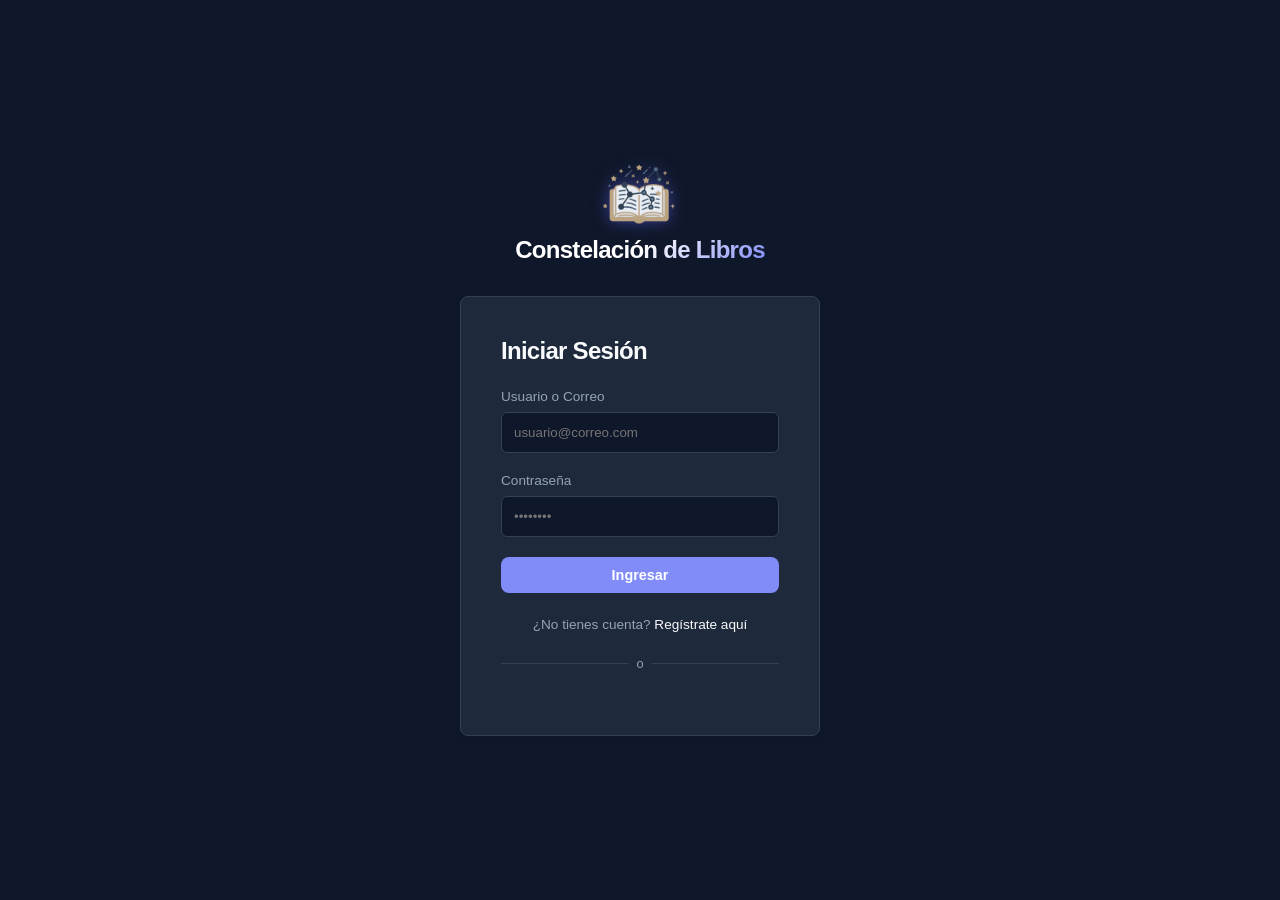
<file: index.html>
<!DOCTYPE html>
<html lang="es">
<head>
    <meta charset="UTF-8">
    <meta http-equiv="refresh" content="0; url=login.html">
    <title>Constelación de Libros - Redirigiendo...</title>
    <script>
        window.location.href = "login.html";
    </script>
</head>
<body>
    <p>Redireccionando a la página de <a href="login.html">Iniciar Sesión</a>...</p>
</body>
</html>
</file>
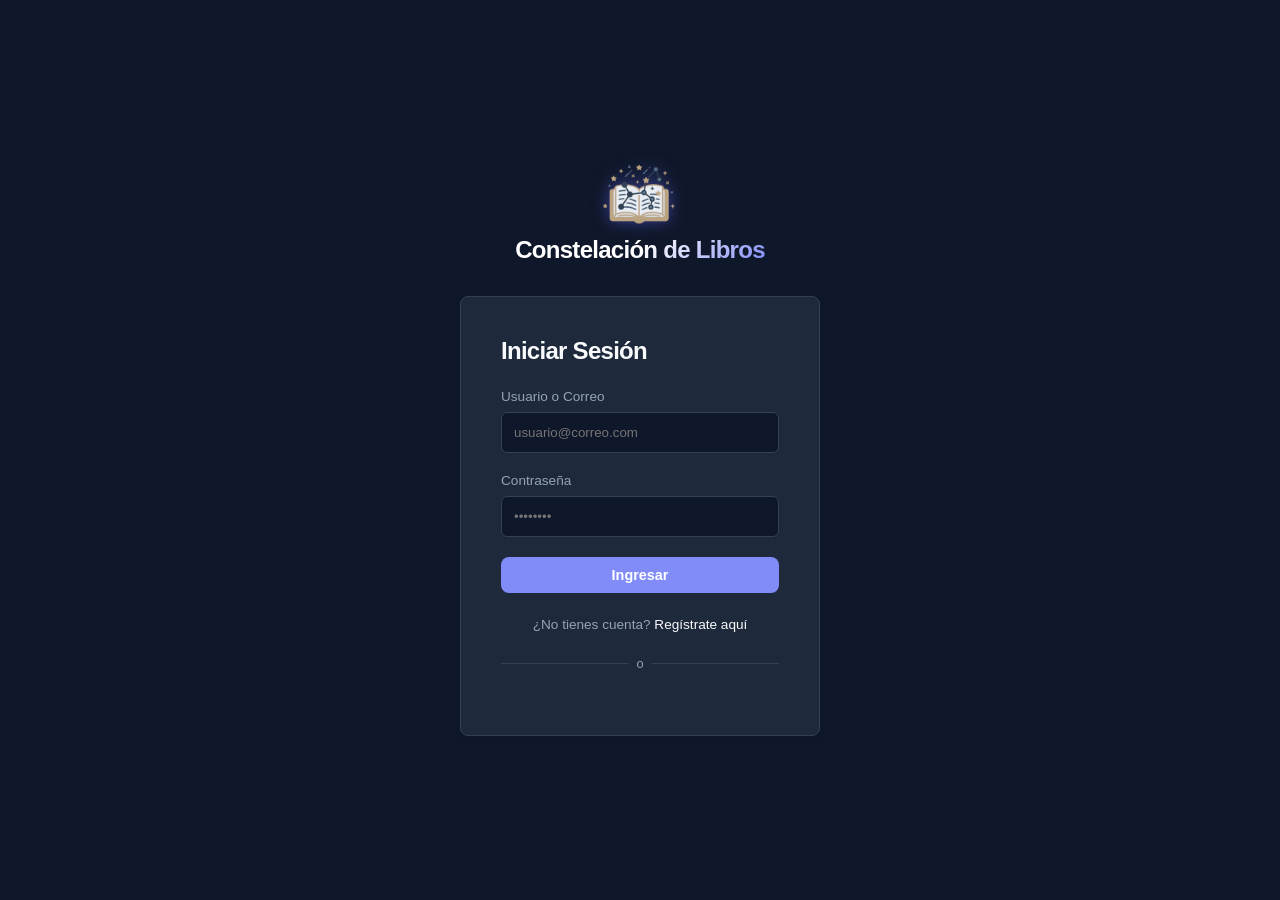
<file: biblioteca.html>
<!DOCTYPE html>
<html lang="es">

<head>
	<meta charset="UTF-8">
	<meta name="viewport" content="width=device-width, initial-scale=1.0">
	<title>Constelación de Libros</title>
	<link rel="stylesheet" href="css/style.css">
	<link rel="stylesheet"
		href="https://fonts.googleapis.com/css2?family=Material+Symbols+Outlined:opsz,wght,FILL,GRAD@24,300,0,0" />
</head>

<body>

	<!-- Barra de navegacion superior -->
	<header class="navbar">
		<div class="nav-left">
			<button id="menu-toggle" class="icon-btn">
				<span class="material-symbols-outlined">menu</span>
			</button>
			<div class="logo">
				<img src="assets/logo.png" alt="Logo Constelación" class="logo-img">
				Constelación de libros
			</div>
		</div>

		<div class="nav-right">
			<button id="upload-btn" class="btn-primary">
				<span class="material-symbols-outlined">upload_file</span>
				<span class="text-desktop">Subir Libro</span>
			</button>
			<button id="logout-btn" class="btn-secondary">
				<span class="material-symbols-outlined">logout</span>
				<span class="text-desktop">Salir</span>
			</button>
		</div>
	</header>

	<!-- Menu lateral de categorías -->
	<aside id="sidebar" class="sidebar">
		<div class="sidebar-header">
			<h3>Géneros</h3>
			<button id="close-sidebar" class="icon-btn">
				<span class="material-symbols-outlined">close</span>
			</button>
		</div>
		<ul class="genre-list">
			<li><a href="#" class="genre-item active" data-genre="todos">✨ Todos los libros</a></li>
			<li><a href="#" class="genre-item" data-genre="Ficción">🚀 Ficción</a></li>
			<li><a href="#" class="genre-item" data-genre="Fantasía">🔮 Fantasía</a></li>
			<li><a href="#" class="genre-item" data-genre="Ciencia Ficción">🌌 Ciencia Ficción</a></li>
			<li><a href="#" class="genre-item" data-genre="Misterio">🕵️‍♂️ Misterio</a></li>
			<li><a href="#" class="genre-item" data-genre="No Ficción">📖 No Ficción</a></li>
		</ul>
	</aside>

	<!-- Fondo de superposición (Overlay) -->
	<div id="overlay" class="overlay"></div>

	<main class="main-content">
		<h2 id="section-title">Mi Biblioteca Personal</h2>

		<div class="library-tabs">
			<button class="tab-btn active" data-tab="todos">
				<span class="material-symbols-outlined">grid_view</span>
				Todos los Archivos
			</button>
			<button class="tab-btn" data-tab="libros">
				<span class="material-symbols-outlined">book</span>
				Mis Libros
			</button>
			<button class="tab-btn" data-tab="documentos">
				<span class="material-symbols-outlined">description</span>
				Mis Documentos
			</button>
			<button class="tab-btn" data-tab="descubrir">
				<span class="material-symbols-outlined">language</span>
				Descubrir Gutenberg
			</button>
			<button class="tab-btn" data-tab="logros">
				<span class="material-symbols-outlined">emoji_events</span>
				Logros y Metas
			</button>
		</div>

		<!-- Cuadrícula de libros y documentos -->
		<section id="books-grid" class="books-grid"></section>

		<!-- Buscador de Gutenberg -->
		<div id="discover-area" class="discover-area" style="display: none;">
			<div class="search-bar-container">
				<input type="text" id="search-input" placeholder="Buscar libros por título o autor en Gutenberg...">
				<button id="search-btn" class="btn-primary">
					<span class="material-symbols-outlined">search</span>
					Buscar
				</button>
			</div>
			<h3 id="discover-title"
				style="font-size: 1.2rem; font-weight: 600; color: var(--text-main); margin-top: 0.5rem;">Libros
				Populares</h3>
			<div id="discover-results" class="books-grid"></div>
		</div>

		<!-- Panel de metas y logros -->
		<div id="logros-area" class="logros-area" style="display: none;">
			<div class="meta-container card-panel">
				<div class="meta-header">
					<h3>🏆 Meta Literaria de Lectura</h3>
					<p class="meta-subtitle">Establece cuántos libros o documentos planeas completar este año.</p>
				</div>
				<div class="meta-body">
					<div class="meta-stats">
						<div class="stat-card">
							<span class="stat-num" id="meta-objetivo">0</span>
							<span class="stat-lbl">Objetivo de Libros</span>
						</div>
						<div class="stat-card">
							<span class="stat-num" id="meta-completados">0</span>
							<span class="stat-lbl">Completados</span>
						</div>
						<div class="stat-card">
							<span class="stat-num" id="meta-porcentaje">0%</span>
							<span class="stat-lbl">Progreso</span>
						</div>
					</div>
					<div class="progress-bar-container">
						<div class="progress-bar-fill" id="meta-progress-fill" style="width: 0%;"></div>
					</div>
					<div class="meta-form-container">
						<input type="number" id="meta-input" min="1" placeholder="Ej: 5" style="width: 100px;">
						<button id="meta-btn" class="btn-primary">
							Establecer Meta
						</button>
					</div>
				</div>
			</div>

			<div class="logros-section">
				<h3 class="section-subtitle">🌟 Insignias y Logros</h3>
				<div id="logros-grid" class="logros-grid"></div>
			</div>
		</div>
	</main>

	<!-- Modal para subir archivos -->
	<div id="upload-modal" class="modal">
		<div class="modal-header">
			<h3>Subir Archivo</h3>
			<button id="close-modal" class="icon-btn">
				<span class="material-symbols-outlined">close</span>
			</button>
		</div>
		<form id="upload-form">
			<div class="form-group">
				<label for="upload-tipo">Tipo</label>
				<select id="upload-tipo" required>
					<option value="libro">Libro</option>
					<option value="documento">Documento</option>
				</select>
			</div>
			<div class="form-group">
				<label for="upload-titulo">Título*</label>
				<input type="text" id="upload-titulo" required placeholder="Ej: Las Crónicas de Narnia">
			</div>

			<div id="group-libro">
				<div class="form-group">
					<label for="upload-autor">Autor</label>
					<input type="text" id="upload-autor" placeholder="Ej: C.S. Lewis">
				</div>
				<div class="form-group">
					<label for="upload-genero">Género</label>
					<input type="text" id="upload-genero" placeholder="Ej: Fantasía">
				</div>
			</div>

			<div id="group-documento" style="display: none;">
				<div class="form-group">
					<label for="upload-materia">Materia</label>
					<input type="text" id="upload-materia" placeholder="Ej: Tecnologías Web">
				</div>
				<div class="form-group">
					<label for="upload-tipo-doc">Tipo de Documento</label>
					<select id="upload-tipo-doc">
						<option value="OTRO">Otro</option>
						<option value="DIAPOSITIVAS">Diapositivas</option>
						<option value="TAREA">Tarea</option>
						<option value="NOTAS">Notas</option>
					</select>
				</div>
			</div>

			<div class="form-group">
				<label for="upload-archivo">Archivo (PDF, EPUB)*</label>
				<input type="file" id="upload-archivo" accept=".pdf,.epub" required>
			</div>
			<div class="form-group">
				<label for="upload-portada">Portada (Imagen)</label>
				<input type="file" id="upload-portada" accept="image/*">
			</div>
			<div class="modal-footer">
				<button type="button" id="btn-cancelar-upload" class="btn-secondary">Cancelar</button>
				<button type="submit" class="btn-primary">Subir Archivo</button>
			</div>
		</form>
	</div>

	<!-- Modal para editar metadatos -->
	<div id="edit-modal" class="modal">
		<div class="modal-header">
			<h3>Editar Metadatos</h3>
			<button id="close-edit-modal" class="icon-btn">
				<span class="material-symbols-outlined">close</span>
			</button>
		</div>
		<form id="edit-form">
			<input type="hidden" id="edit-id">
			<input type="hidden" id="edit-tipo">
			<input type="hidden" id="edit-progreso-id">
			<div class="form-group">
				<label for="edit-estado">Estado de Lectura</label>
				<select id="edit-estado">
					<option value="WANT_TO_READ">✨ Quiero leer</option>
					<option value="READING">📖 Leyendo</option>
					<option value="COMPLETED">✅ Leído</option>
				</select>
			</div>
			<div class="form-group">
				<label for="edit-titulo">Título*</label>
				<input type="text" id="edit-titulo" required placeholder="Ej: Las Crónicas de Narnia">
			</div>

			<div id="edit-group-libro">
				<div class="form-group">
					<label for="edit-autor">Autor</label>
					<input type="text" id="edit-autor" placeholder="Ej: C.S. Lewis">
				</div>
				<div class="form-group">
					<label for="edit-genero">Género</label>
					<input type="text" id="edit-genero" placeholder="Ej: Fantasía">
				</div>
			</div>

			<div id="edit-group-documento" style="display: none;">
				<div class="form-group">
					<label for="edit-materia">Materia</label>
					<input type="text" id="edit-materia" placeholder="Ej: Tecnologías Web">
				</div>
				<div class="form-group">
					<label for="edit-tipo-doc">Tipo de Documento</label>
					<select id="edit-tipo-doc">
						<option value="OTRO">Otro</option>
						<option value="DIAPOSITIVAS">Diapositivas</option>
						<option value="TAREA">Tarea</option>
						<option value="NOTAS">Notas</option>
					</select>
				</div>
			</div>

			<div class="modal-footer">
				<button type="button" id="btn-cancelar-edit" class="btn-secondary">Cancelar</button>
				<button type="submit" class="btn-primary">Guardar Cambios</button>
			</div>
		</form>
	</div>

	<!-- Modal de confirmación de acciones -->
	<div id="confirm-modal" class="modal">
		<div class="modal-header">
			<h3 id="confirm-title">Confirmación</h3>
			<button id="close-confirm-modal" class="icon-btn">
				<span class="material-symbols-outlined">close</span>
			</button>
		</div>
		<div style="margin-bottom: 1.5rem;">
			<p id="confirm-message" style="color: var(--text-muted); line-height: 1.5; font-size: 0.95rem;"></p>
		</div>
		<div class="modal-footer" style="margin-top: 0;">
			<button type="button" id="btn-confirm-no" class="btn-secondary">Cancelar</button>
			<button type="button" id="btn-confirm-yes" class="btn-primary"
				style="background-color: #ef4444; border: none;">Confirmar</button>
		</div>
	</div>

	<!-- Contenedor para notificaciones Toast -->
	<div id="toast-container" class="toast-container"></div>

	<script src="js/api.js"></script>
	<script src="js/biblioteca.js"></script>
</body>

</html>
</file>
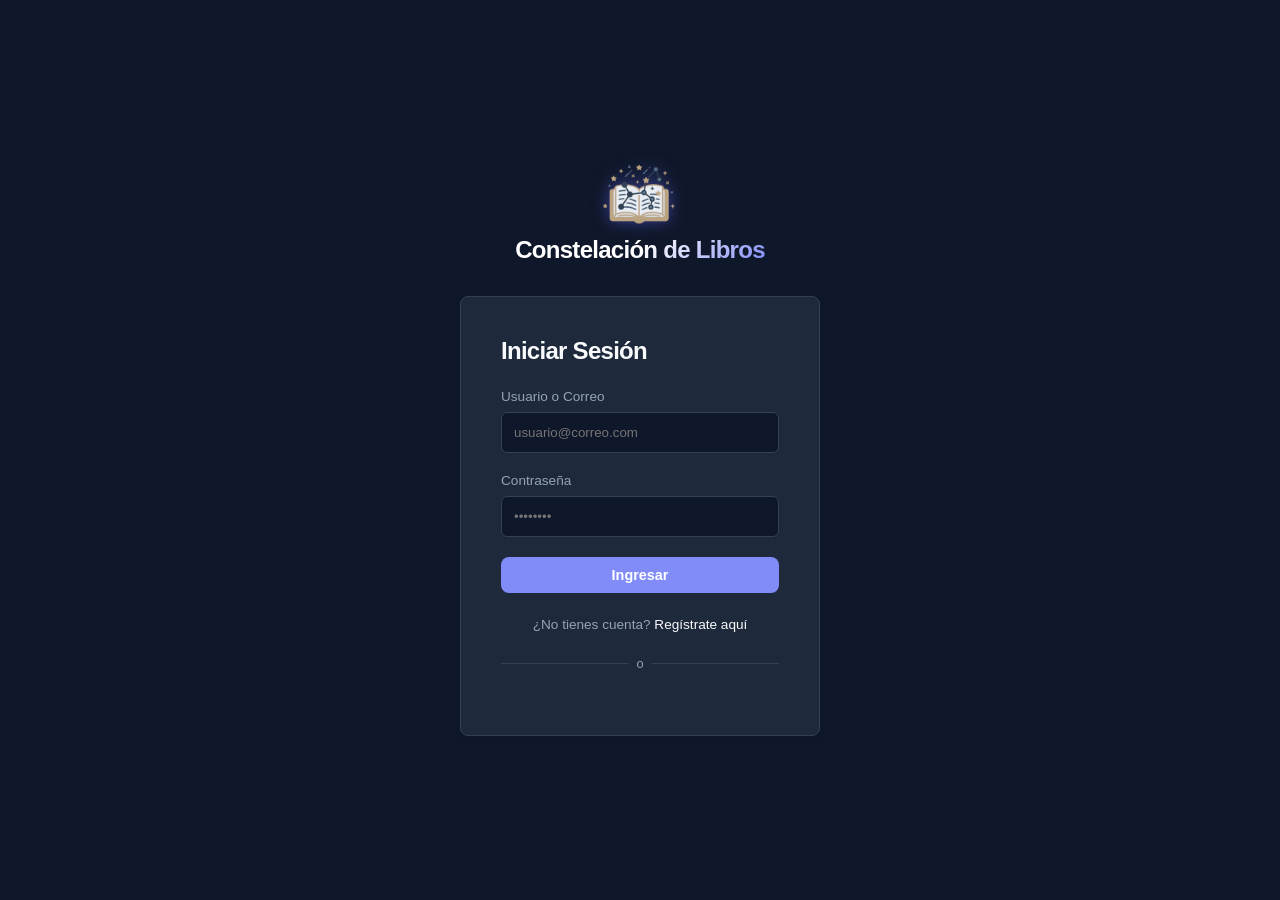
<file: login.html>
<!DOCTYPE html>
<html lang="es">
<head>
    <meta charset="UTF-8">
    <meta name="viewport" content="width=device-width, initial-scale=1.0">
    <title>ReaderApp - Iniciar Sesión</title>
    <link rel="stylesheet" href="css/style.css">
    <link rel="stylesheet" href="css/login.css">
    <script src="https://accounts.google.com/gsi/client" async defer></script>

</head>
<body>

    <div class="login-container">
        <!-- Logo y nombre de la app -->
        <div class="auth-brand">
            <img src="assets/logo.png" alt="Logo Constelación" class="auth-brand-logo">
            <span class="auth-brand-name">Constelación de Libros</span>
        </div>
        <div class="login-card">
            <h2>Iniciar Sesión</h2>
            <form id="login-form">
                <div class="form-group">
                    <label for="username">Usuario o Correo</label>
                    <input type="text" id="username" required placeholder="usuario@correo.com">
                </div>
                <div class="form-group">
                    <label for="password">Contraseña</label>
                    <input type="password" id="password" required placeholder="••••••••">
                </div>
                <button type="submit" class="btn-primary" style="width: 100%; justify-content: center; margin-top: 1rem;">
                    Ingresar
                </button>
            </form>
            <p class="register-prompt">
                ¿No tienes cuenta? <a href="registro.html" class="register-link">Regístrate aquí</a>
            </p>
            <div class="divider">
                o
            </div>
            <div class="google-login-container">
                <div id="g_id_onload"
                     data-client_id="812541557311-o1cilo6kob61feb3qhpjfsbtbl3sjbsm.apps.googleusercontent.com"
                     data-context="signin"
                     data-ux_mode="popup"
                     data-callback="handleCredentialResponse"
                     data-auto_prompt="false">
                </div>
                <div class="g_id_signin"
                     data-type="standard"
                     data-shape="pill"
                     data-theme="outline"
                     data-text="signin_with"
                     data-size="large"
                     data-logo_alignment="left">
                </div>
            </div>
        </div>
    </div>

    <script src="js/login.js"></script>
</body>
</html>
</file>
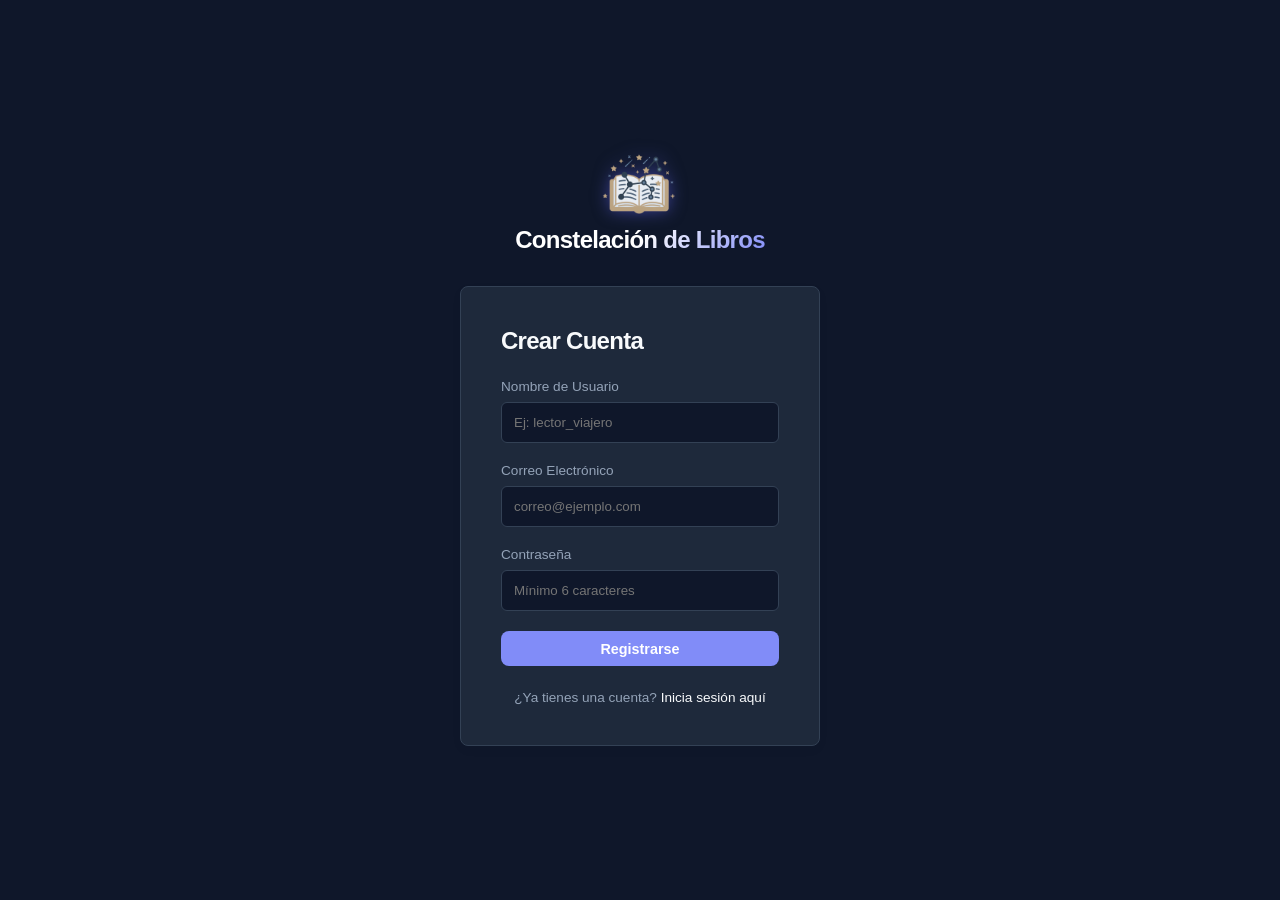
<file: registro.html>
<!DOCTYPE html>
<html lang="es">
<head>
    <meta charset="UTF-8">
    <meta name="viewport" content="width=device-width, initial-scale=1.0">
    <title>ReaderApp - Registrarse</title>
    <link rel="stylesheet" href="css/style.css">
    <link rel="stylesheet" href="css/registro.css">

</head>
<body>

    <div class="login-container">
        <!-- Logo y nombre de la app -->
        <div class="auth-brand">
            <img src="assets/logo.png" alt="Logo Constelación" class="auth-brand-logo">
            <span class="auth-brand-name">Constelación de Libros</span>
        </div>
        <div class="login-card">
            <h2>Crear Cuenta</h2>
            <form id="registro-form">
                <div class="form-group">
                    <label for="reg-username">Nombre de Usuario</label>
                    <input type="text" id="reg-username" required placeholder="Ej: lector_viajero">
                </div>
                <div class="form-group">
                    <label for="reg-email">Correo Electrónico</label>
                    <input type="email" id="reg-email" required placeholder="correo@ejemplo.com">
                </div>
                <div class="form-group">
                    <label for="reg-password">Contraseña</label>
                    <input type="password" id="reg-password" required placeholder="Mínimo 6 caracteres" minlength="6">
                </div>
                <button type="submit" class="btn-primary" style="width: 100%; justify-content: center; margin-top: 1rem;">
                    Registrarse
                </button>
            </form>
            <p class="register-prompt">
                ¿Ya tienes una cuenta? <a href="login.html" class="register-link">Inicia sesión aquí</a>
            </p>
        </div>
    </div>

    <script src="js/registro.js"></script>
</body>
</html>
</file>
<file: css/style.css>
:root {
	--bg-color: #0f172a;
	--surface-color: #1e293b;
	--text-main: #f8fafc;
	--text-muted: #94a3b8;
	--accent: #818cf8;
	--accent-star: #fbbf24;
	--border-color: #334155;
	--transition: all 0.3s cubic-bezier(0.4, 0, 0.2, 1);
}

* {
	margin: 0;
	padding: 0;
	box-sizing: border-box;
	font-family: -apple-system, BlinkMacSystemFont, "Segoe UI", Roboto, sans-serif;
}

body {
	background-color: var(--bg-color);
	color: var(--text-main);
	overflow-x: hidden;
}

/* Barra de navegacion */
.navbar {
	display: flex;
	align-items: center;
	justify-content: space-between;
	padding: 1rem 2rem;
	background-color: var(--surface-color);
	border-bottom: 1px solid var(--border-color);
	position: fixed;
	top: 0;
	width: 100%;
	z-index: 100;
}

.nav-left,
.nav-right {
	display: flex;
	align-items: center;
	gap: 1rem;
}

.logo {
	font-size: 1.35rem;
	font-weight: 800;
	letter-spacing: -0.03em;
	color: var(--text-main);
}

/* Botones generales */
.icon-btn {
	background: none;
	border: none;
	cursor: pointer;
	color: var(--text-main);
	display: flex;
	align-items: center;
	justify-content: center;
	padding: 0.5rem;
	border-radius: 50%;
	transition: var(--transition);
}

.icon-btn:hover {
	background-color: var(--border-color);
}

.btn-primary {
	background-color: var(--accent);
	color: #ffffff;
	border: none;
	padding: 0.6rem 1.2rem;
	border-radius: 8px;
	cursor: pointer;
	display: flex;
	align-items: center;
	gap: 0.5rem;
	font-size: 0.9rem;
	font-weight: 600;
	transition: var(--transition);
}

.btn-primary:hover {
	background-color: #6366f1;
	transform: translateY(-1px);
}

.btn-secondary {
	background: none;
	border: 1px solid var(--border-color);
	color: var(--text-main);
	padding: 0.6rem 1.2rem;
	border-radius: 8px;
	cursor: pointer;
	display: flex;
	align-items: center;
	gap: 0.5rem;
	font-size: 0.9rem;
	transition: var(--transition);
}

.btn-secondary:hover {
	background-color: var(--border-color);
}

/* Menu lateral de generos */
.sidebar {
	position: fixed;
	top: 0;
	left: -280px;
	width: 280px;
	height: 100%;
	background-color: var(--surface-color);
	border-right: 1px solid var(--border-color);
	z-index: 200;
	transition: var(--transition);
	padding: 1.5rem;
}

.sidebar.open {
	left: 0;
}

.sidebar-header {
	display: flex;
	align-items: center;
	justify-content: space-between;
	margin-bottom: 2rem;
	border-bottom: 1px solid var(--border-color);
	padding-bottom: 1rem;
}

.sidebar-header h3 {
	font-size: 1.2rem;
	font-weight: 700;
}

.genre-list {
	list-style: none;
}

.genre-list li {
	margin-bottom: 0.5rem;
}

.genre-item {
	display: block;
	padding: 0.75rem 1rem;
	color: var(--text-muted);
	text-decoration: none;
	border-radius: 8px;
	font-size: 0.95rem;
	transition: var(--transition);
}

.genre-item:hover,
.genre-item.active {
	background-color: var(--border-color);
	color: var(--accent-star);
	font-weight: 600;
}

.overlay {
	position: fixed;
	top: 0;
	left: 0;
	width: 100%;
	height: 100%;
	background-color: rgba(15, 23, 42, 0.6);
	z-index: 150;
	display: none;
	backdrop-filter: blur(4px);
}

.overlay.show {
	display: block;
}

/* Contenido principal y cuadricula de libros */
.main-content {
	margin-top: 6rem;
	padding: 2rem;
	max-width: 1200px;
	margin-left: auto;
	margin-right: auto;
}

#section-title {
	font-size: 1.75rem;
	font-weight: 700;
	margin-bottom: 1.5rem;
	letter-spacing: -0.02em;
}

.books-grid {
	display: grid;
	grid-template-columns: repeat(auto-fill, minmax(180px, 1fr));
	gap: 2rem;
}

/* Tarjetas de libros */
.book-card {
	background-color: var(--surface-color);
	padding: 1rem;
	border-radius: 12px;
	border: 1px solid var(--border-color);
	cursor: pointer;
	transition: var(--transition);
	display: flex;
	flex-direction: column;
}

.book-card:hover {
	transform: translateY(-5px);
	border-color: var(--accent);
	box-shadow: 0 12px 20px -8px rgba(129, 140, 248, 0.3);
}

.book-cover {
	position: relative;
	width: 100%;
	aspect-ratio: 2/3;
	background: linear-gradient(135deg, #334155, #1e293b);
	border-radius: 8px;
	display: flex;
	align-items: center;
	justify-content: center;
	color: var(--text-muted);
	margin-bottom: 0.85rem;
	overflow: hidden;
	border: 1px solid rgba(255, 255, 255, 0.05);
}

.book-title {
	font-size: 0.95rem;
	font-weight: 600;
	margin-bottom: 0.25rem;
	white-space: nowrap;
	overflow: hidden;
	text-overflow: ellipsis;
	color: var(--text-main);
}

.book-author {
	font-size: 0.85rem;
	color: var(--text-muted);
	white-space: nowrap;
	overflow: hidden;
	text-overflow: ellipsis;
}


/* Logo con gradiente y animacion */
.logo {
	display: flex;
	align-items: center;
	gap: 10px;
	font-size: 1.35rem;
	font-weight: 800;
	letter-spacing: -0.03em;
	background: linear-gradient(135deg, #ffffff 50%, var(--accent) 100%);
	-webkit-background-clip: text;
	-webkit-text-fill-color: transparent;
	transition: all 0.3s ease;
	cursor: pointer;
}

.logo:hover {
	filter: brightness(1.1);
}

.logo-img {
	height: 38px;
	width: auto;
	object-fit: contain;
	border-radius: 4px;
	filter: drop-shadow(0 0 6px rgba(99, 102, 241, 0.45));
	transition: transform 0.4s cubic-bezier(0.175, 0.885, 0.32, 1.275);
}

.logo:hover .logo-img {
	transform: scale(1.12) rotate(6deg);
	filter: drop-shadow(0 0 10px var(--accent));
}

/* Modales */
.modal {
	position: fixed;
	top: 50%;
	left: 50%;
	transform: translate(-50%, -50%) scale(0.95);
	background-color: rgba(30, 41, 59, 0.9);
	backdrop-filter: blur(16px);
	border: 1px solid rgba(255, 255, 255, 0.1);
	border-radius: 16px;
	padding: 2.25rem;
	z-index: 300;
	width: 92%;
	max-width: 480px;
	display: none;
	opacity: 0;
	box-shadow: 0 25px 50px -12px rgba(0, 0, 0, 0.7);
	transition: transform 0.4s cubic-bezier(0.16, 1, 0.3, 1), opacity 0.4s cubic-bezier(0.16, 1, 0.3, 1);
}

.modal.show {
	display: block;
	opacity: 1;
	transform: translate(-50%, -50%) scale(1);
}

.modal-header {
	display: flex;
	justify-content: space-between;
	align-items: center;
	margin-bottom: 1.75rem;
	border-bottom: 1px solid rgba(255, 255, 255, 0.08);
	padding-bottom: 1rem;
}

.modal-header h3 {
	font-size: 1.35rem;
	font-weight: 800;
	letter-spacing: -0.02em;
	background: linear-gradient(135deg, #ffffff, var(--text-muted));
	-webkit-background-clip: text;
	-webkit-text-fill-color: transparent;
}

.modal-footer {
	display: flex;
	justify-content: flex-end;
	gap: 1rem;
	margin-top: 2rem;
}

.modal .form-group {
	margin-bottom: 1.25rem;
}

.modal .form-group label {
	display: block;
	font-size: 0.85rem;
	font-weight: 600;
	letter-spacing: 0.05em;
	text-transform: uppercase;
	color: var(--text-muted);
	margin-bottom: 0.5rem;
}

.modal .form-group select,
.modal .form-group input[type="text"] {
	width: 100%;
	padding: 0.8rem 1rem;
	border: 1px solid var(--border-color);
	border-radius: 8px;
	background-color: rgba(15, 23, 42, 0.6);
	color: var(--text-main);
	font-size: 0.95rem;
	outline: none;
	transition: var(--transition);
}

.modal .form-group select:focus,
.modal .form-group input[type="text"]:focus {
	border-color: var(--accent);
	box-shadow: 0 0 0 3px rgba(129, 140, 248, 0.25);
	background-color: rgba(15, 23, 42, 0.8);
}

/* Boton de seleccionar archivo */
.modal .form-group input[type="file"] {
	width: 100%;
	padding: 0.5rem 0;
	color: var(--text-muted);
	font-size: 0.9rem;
	cursor: pointer;
}

.modal .form-group input[type="file"]::file-selector-button {
	background-color: var(--border-color);
	border: 1px solid rgba(255, 255, 255, 0.1);
	color: var(--text-main);
	padding: 0.5rem 1rem;
	border-radius: 6px;
	cursor: pointer;
	font-weight: 600;
	margin-right: 1rem;
	transition: var(--transition);
}

.modal .form-group input[type="file"]::file-selector-button:hover {
	background-color: var(--accent);
	border-color: var(--accent);
}


/* Responsive para celular */
@media (max-width: 767px) {

	/* Ocultar texto de botones en celular */
	.text-desktop {
		display: none !important;
	}


	.navbar {
		padding: 0.75rem 1rem;
	}

	.logo {
		font-size: 1.1rem;
		gap: 6px;
	}

	.logo-img {
		height: 30px;
	}

	.nav-right {
		gap: 0.5rem;
	}


	.btn-primary,
	.btn-secondary {
		padding: 0.5rem 0.75rem;
		font-size: 0.8rem;
		gap: 0.25rem;
	}


	.books-grid {
		grid-template-columns: repeat(auto-fill, minmax(140px, 1fr));
		gap: 1rem;
	}

	.main-content {
		margin-top: 5rem;
		padding: 1rem;
	}

	#section-title {
		font-size: 1.4rem;
		margin-bottom: 1rem;
	}


	.modal {
		width: 95%;
		padding: 1.25rem;
	}
}

/* Login y registro en celular */
@media (max-width: 480px) {
	.login-card {
		padding: 1.5rem;
		margin: 1rem;
	}
}

/* Lector en celular */
@media (max-width: 767px) {
	.reader-header {
		padding: 0.5rem 0.75rem;
	}

	.reader-title-area h3 {
		max-width: 110px;
		font-size: 0.9rem;
	}

	.reader-progress-area {
		font-size: 0.8rem;
		gap: 0.25rem;
	}

	.reader-progress-area input {
		width: 45px;
		padding: 0.2rem;
	}

	#epub-area {
		height: 95%;
		padding: 0.5rem;
		border-radius: 0;
	}


	.epub-nav-btn {
		top: auto;
		bottom: 15px;
		transform: none;
		padding: 0.5rem;
	}

	.epub-nav-btn:hover {
		transform: scale(1.1);
	}

	.epub-nav-btn.prev {
		left: 15px;
	}

	.epub-nav-btn.next {
		right: 15px;
	}
}

/* Pestañas de la biblioteca */
.library-tabs {
	display: flex;
	gap: 1rem;
	margin-bottom: 2rem;
	border-bottom: 1px solid var(--border-color);
	padding-bottom: 0.5rem;
	flex-wrap: wrap;
}

.tab-btn {
	background: none;
	border: none;
	color: var(--text-muted);
	padding: 0.6rem 1.2rem;
	font-size: 0.95rem;
	font-weight: 600;
	cursor: pointer;
	display: flex;
	align-items: center;
	gap: 0.5rem;
	border-radius: 8px;
	transition: var(--transition);
}

.tab-btn:hover {
	color: var(--text-main);
	background-color: rgba(255, 255, 255, 0.03);
}

.tab-btn.active {
	color: #ffffff;
	background-color: var(--accent);
}

/* Buscador de Gutenberg */
.discover-area {
	display: flex;
	flex-direction: column;
	gap: 2rem;
	width: 100%;
}

.search-bar-container {
	display: flex;
	gap: 1rem;
	max-width: 600px;
	width: 100%;
}

.search-bar-container input {
	flex-grow: 1;
	background-color: var(--surface-color);
	border: 1px solid var(--border-color);
	border-radius: 8px;
	padding: 0.75rem 1rem;
	color: var(--text-main);
	font-size: 0.95rem;
	outline: none;
	transition: var(--transition);
}

.search-bar-container input:focus {
	border-color: var(--accent);
	box-shadow: 0 0 0 2px rgba(129, 140, 248, 0.2);
}

.btn-import-book {
	width: 100%;
	background-color: var(--surface-color);
	border: 1px solid var(--accent);
	color: var(--accent);
	padding: 0.5rem 1rem;
	border-radius: 6px;
	cursor: pointer;
	font-size: 0.85rem;
	font-weight: 600;
	display: flex;
	align-items: center;
	justify-content: center;
	gap: 0.35rem;
	margin-top: 0.5rem;
	transition: var(--transition);
}

.btn-import-book:hover {
	background-color: var(--accent);
	color: #ffffff;
}

.btn-import-book.importing {
	opacity: 0.7;
	pointer-events: none;
}

/* Overlay de acciones en las tarjetas (leer, editar, borrar) */
.book-actions-overlay {
	position: absolute;
	top: 0;
	left: 0;
	width: 100%;
	height: 100%;
	background-color: rgba(15, 23, 42, 0.85);
	backdrop-filter: blur(4px);
	display: flex;
	flex-direction: column;
	align-items: center;
	justify-content: center;
	gap: 0.75rem;
	opacity: 0;
	transition: var(--transition);
	border-radius: 8px;
	z-index: 10;
}

.book-cover:hover .book-actions-overlay {
	opacity: 1;
}

.overlay-action-btn {
	background: none;
	border: none;
	cursor: pointer;
	color: var(--text-main);
	display: flex;
	align-items: center;
	justify-content: center;
	padding: 0.5rem;
	border-radius: 50%;
	transition: var(--transition);
}

.overlay-action-btn.read-btn {
	background-color: var(--accent);
	padding: 0.75rem;
	box-shadow: 0 4px 6px -1px rgba(0, 0, 0, 0.2);
}

.overlay-action-btn.read-btn:hover {
	background-color: #6366f1;
	transform: scale(1.1);
}

.overlay-action-btn.edit-btn:hover {
	color: var(--accent-star);
	background-color: rgba(255, 255, 255, 0.08);
}

.overlay-action-btn.delete-btn:hover {
	color: #ef4444;
	background-color: rgba(255, 255, 255, 0.08);
}

.overlay-action-row {
	display: flex;
	gap: 0.5rem;
}

/* Notificaciones toast */
.toast-container {
	position: fixed;
	top: 85px;
	/* Abajo de la barra de navegación */
	right: 20px;
	z-index: 1000;
	display: flex;
	flex-direction: column;
	gap: 10px;
	pointer-events: none;
}

.toast {
	background-color: rgba(30, 41, 59, 0.95);
	backdrop-filter: blur(12px);
	border: 1px solid rgba(255, 255, 255, 0.1);
	color: var(--text-main);
	padding: 0.85rem 1.25rem;
	border-radius: 10px;
	box-shadow: 0 10px 15px -3px rgba(0, 0, 0, 0.5);
	display: flex;
	align-items: center;
	gap: 0.75rem;
	font-size: 0.9rem;
	font-weight: 500;
	min-width: 280px;
	max-width: 400px;
	pointer-events: auto;
	animation: toastSlideIn 0.3s cubic-bezier(0.16, 1, 0.3, 1) forwards;
	transition: opacity 0.3s ease, transform 0.3s ease;
}

.toast.success {
	border-left: 4px solid #10b981;
}

.toast.error {
	border-left: 4px solid #ef4444;
}

.toast.info {
	border-left: 4px solid var(--accent);
}

.toast-icon {
	display: flex;
	align-items: center;
	justify-content: center;
}

.toast-icon.success {
	color: #10b981;
}

.toast-icon.error {
	color: #ef4444;
}

.toast-icon.info {
	color: var(--accent);
}

@keyframes toastSlideIn {
	from {
		opacity: 0;
		transform: translateY(-20px) scale(0.9);
	}

	to {
		opacity: 1;
		transform: translateY(0) scale(1);
	}
}

/* Metas y logros */
.logros-area {
	display: flex;
	flex-direction: column;
	gap: 2.5rem;
	width: 100%;
}

.card-panel {
	background-color: var(--surface-color);
	border: 1px solid var(--border-color);
	border-radius: 16px;
	padding: 2rem;
	box-shadow: 0 10px 15px -3px rgba(0, 0, 0, 0.3);
}

.meta-header h3 {
	font-size: 1.35rem;
	font-weight: 700;
	margin-bottom: 0.25rem;
}

.meta-subtitle {
	color: var(--text-muted);
	font-size: 0.9rem;
}

.meta-stats {
	display: flex;
	gap: 1.5rem;
	margin: 1.5rem 0;
	flex-wrap: wrap;
}

.stat-card {
	flex: 1;
	min-width: 120px;
	background-color: rgba(15, 23, 42, 0.4);
	border: 1px solid rgba(255, 255, 255, 0.05);
	padding: 1rem;
	border-radius: 12px;
	display: flex;
	flex-direction: column;
	align-items: center;
	justify-content: center;
}

.stat-num {
	font-size: 1.75rem;
	font-weight: 800;
	color: var(--accent);
}

.stat-lbl {
	font-size: 0.8rem;
	color: var(--text-muted);
	text-transform: uppercase;
	letter-spacing: 0.05em;
	margin-top: 0.25rem;
}

.progress-bar-container {
	width: 100%;
	height: 12px;
	background-color: rgba(15, 23, 42, 0.6);
	border-radius: 6px;
	overflow: hidden;
	margin-bottom: 1.5rem;
	border: 1px solid rgba(255, 255, 255, 0.05);
}

.progress-bar-fill {
	height: 100%;
	background: linear-gradient(90deg, var(--accent), #6366f1);
	border-radius: 6px;
	transition: width 0.5s cubic-bezier(0.4, 0, 0.2, 1);
}

.meta-form-container {
	display: flex;
	gap: 1rem;
	align-items: center;
}

.meta-form-container input {
	background-color: rgba(15, 23, 42, 0.6);
	border: 1px solid var(--border-color);
	border-radius: 8px;
	padding: 0.6rem 0.75rem;
	color: var(--text-main);
	font-size: 0.95rem;
	outline: none;
	transition: var(--transition);
}

.meta-form-container input:focus {
	border-color: var(--accent);
	box-shadow: 0 0 0 2px rgba(129, 140, 248, 0.2);
}

.section-subtitle {
	font-size: 1.25rem;
	font-weight: 700;
	margin-bottom: 1.25rem;
	letter-spacing: -0.01em;
}

.logros-grid {
	display: grid;
	grid-template-columns: repeat(auto-fill, minmax(220px, 1fr));
	gap: 1.5rem;
}

.logro-card {
	background-color: var(--surface-color);
	border: 1px solid var(--border-color);
	border-radius: 14px;
	padding: 1.25rem;
	display: flex;
	align-items: center;
	gap: 1rem;
	transition: var(--transition);
	opacity: 0.6;
	filter: grayscale(100%);
}

.logro-card.unlocked {
	opacity: 1;
	filter: none;
	border-color: rgba(251, 191, 36, 0.4);
	box-shadow: 0 4px 20px -5px rgba(251, 191, 36, 0.15);
}

.logro-card:hover {
	transform: translateY(-2px);
}

.logro-badge-container {
	width: 50px;
	height: 50px;
	border-radius: 50%;
	background-color: rgba(15, 23, 42, 0.4);
	display: flex;
	align-items: center;
	justify-content: center;
	font-size: 1.75rem;
}

.logro-card.unlocked .logro-badge-container {
	background: linear-gradient(135deg, rgba(251, 191, 36, 0.2), rgba(217, 119, 6, 0.2));
	border: 1px solid rgba(251, 191, 36, 0.4);
	color: var(--accent-star);
}

.logro-info {
	display: flex;
	flex-direction: column;
}

.logro-nombre {
	font-size: 0.95rem;
	font-weight: 700;
	color: var(--text-main);
}

.logro-desc {
	font-size: 0.75rem;
	color: var(--text-muted);
	margin-top: 0.2rem;
	line-height: 1.3;
}

.logro-fecha {
	font-size: 0.65rem;
	color: var(--accent-star);
	margin-top: 0.35rem;
	font-weight: 600;
}

/* Badges de estado (quiero leer, leyendo, leido) */
.status-badge {
	position: absolute;
	top: 8px;
	left: 8px;
	padding: 0.25rem 0.5rem;
	border-radius: 6px;
	font-size: 0.7rem;
	font-weight: 700;
	text-transform: uppercase;
	letter-spacing: 0.05em;
	z-index: 5;
	pointer-events: none;
	box-shadow: 0 2px 4px rgba(0, 0, 0, 0.3);
}

.status-badge.want_to_read {
	background-color: rgba(99, 102, 241, 0.9);
	/* Indigo */
	color: #ffffff;
}

.status-badge.reading {
	background-color: rgba(251, 191, 36, 0.9);
	/* Gold */
	color: #0f172a;
}

.status-badge.completed {
	background-color: rgba(16, 185, 129, 0.9);
	/* Emerald Green */
	color: #ffffff;
}
</file>
<file: css/login.css>
/* Estilos de la pagina de inicio de sesion */

/* Logo y nombre de la app arriba de la tarjeta */
.auth-brand {
	display: flex;
	flex-direction: column;
	align-items: center;
	gap: 0.75rem;
	margin-bottom: 2rem;
}

.auth-brand-logo {
	height: 60px;
	width: auto;
	filter: drop-shadow(0 0 8px rgba(99, 102, 241, 0.5));
}

.auth-brand-name {
	font-size: 1.5rem;
	font-weight: 800;
	letter-spacing: -0.03em;
	background: linear-gradient(135deg, #ffffff 50%, var(--accent) 100%);
	-webkit-background-clip: text;
	-webkit-text-fill-color: transparent;
}

/* Contenedor que centra la tarjeta en la pantalla */
.login-container {
	display: flex;
	flex-direction: column;
	justify-content: center;
	align-items: center;
	min-height: 100vh;
	background-color: var(--bg-color);
}

/* Tarjeta principal del formulario */
.login-card {
	background-color: var(--surface-color);
	padding: 2.5rem;
	border-radius: 8px;
	box-shadow: 0 4px 12px rgba(0, 0, 0, 0.03);
	width: 100%;
	max-width: 360px;
	border: 1px solid var(--border-color);
}

/* Titulo de la tarjeta */
.login-card h2 {
	margin-bottom: 1.5rem;
	font-weight: 600;
	letter-spacing: -0.03em;
}

/* Cada campo del formulario (label + input) */
.form-group {
	margin-bottom: 1.25rem;
}

.form-group label {
	display: block;
	font-size: 0.85rem;
	color: var(--text-muted);
	margin-bottom: 0.5rem;
}

.form-group input {
	width: 100%;
	padding: 0.75rem;
	border: 1px solid var(--border-color);
	border-radius: 6px;
	outline: none;
	background-color: var(--bg-color);
	color: var(--text-main);
	transition: var(--transition);
}

.form-group input:focus {
	border-color: var(--text-main);
}

/* Texto de "No tienes cuenta? Registrate" */
.register-prompt {
	text-align: center;
	margin-top: 1.5rem;
	font-size: 0.85rem;
	color: var(--text-muted);
}

/* Link hacia registro */
.register-link {
	color: var(--text-main);
	text-decoration: none;
	font-weight: 500;
}

/* Separador con la palabra "o" entre login normal y Google */
.divider {
	display: flex;
	align-items: center;
	margin: 1.5rem 0;
	color: var(--text-muted);
	font-size: 0.8rem;
}

.divider::before,
.divider::after {
	content: "";
	flex-grow: 1;
	border-top: 1px solid var(--border-color);
}

.divider::before {
	margin-right: 0.5rem;
}

.divider::after {
	margin-left: 0.5rem;
}

/* Contenedor del boton de Google */
.google-login-container {
	display: flex;
	justify-content: center;
}

/* Ajustes para celular */
@media (max-width: 767px) {
	.login-card {
		padding: 1.75rem;
		margin: 1rem;
	}
}
</file>
<file: css/registro.css>
/* Estilos de la pagina de registro */

/* Logo y nombre de la app arriba de la tarjeta */
.auth-brand {
	display: flex;
	flex-direction: column;
	align-items: center;
	gap: 0.75rem;
	margin-bottom: 2rem;
}

.auth-brand-logo {
	height: 60px;
	width: auto;
	filter: drop-shadow(0 0 8px rgba(99, 102, 241, 0.5));
}

.auth-brand-name {
	font-size: 1.5rem;
	font-weight: 800;
	letter-spacing: -0.03em;
	background: linear-gradient(135deg, #ffffff 50%, var(--accent) 100%);
	-webkit-background-clip: text;
	-webkit-text-fill-color: transparent;
}

/* Centra la tarjeta en pantalla */
 .login-container {
 	display: flex;
 	flex-direction: column;
 	justify-content: center;
 	align-items: center;
 	min-height: 100vh;
 	background-color: var(--bg-color);
 }

 .login-card {
 	background-color: var(--surface-color);
 	padding: 2.5rem;
 	border-radius: 8px;
 	box-shadow: 0 4px 12px rgba(0, 0, 0, 0.03);
 	width: 100%;
 	max-width: 360px;
 	border: 1px solid var(--border-color);
 }

 .login-card h2 {
 	margin-bottom: 1.5rem;
 	font-weight: 600;
 	letter-spacing: -0.03em;
 }

 .form-group {
 	margin-bottom: 1.25rem;
 }

 .form-group label {
 	display: block;
 	font-size: 0.85rem;
 	color: var(--text-muted);
 	margin-bottom: 0.5rem;
 }

 .form-group input {
 	width: 100%;
 	padding: 0.75rem;
 	border: 1px solid var(--border-color);
 	border-radius: 6px;
 	outline: none;
 	background-color: var(--bg-color);
 	color: var(--text-main);
 	transition: var(--transition);
 }

 .form-group input:focus {
 	border-color: var(--text-main);
 }

/* Texto de "Ya tienes cuenta?" */
 .register-prompt {
 	text-align: center;
 	margin-top: 1.5rem;
 	font-size: 0.85rem;
 	color: var(--text-muted);
 }

 .register-link {
 	color: var(--text-main);
 	text-decoration: none;
 	font-weight: 500;
 }

/* Ajustes para celular */
 @media (max-width: 767px) {
 	.login-card {
 		padding: 1.75rem;
 		margin: 1rem;
 	}
 }
</file>
